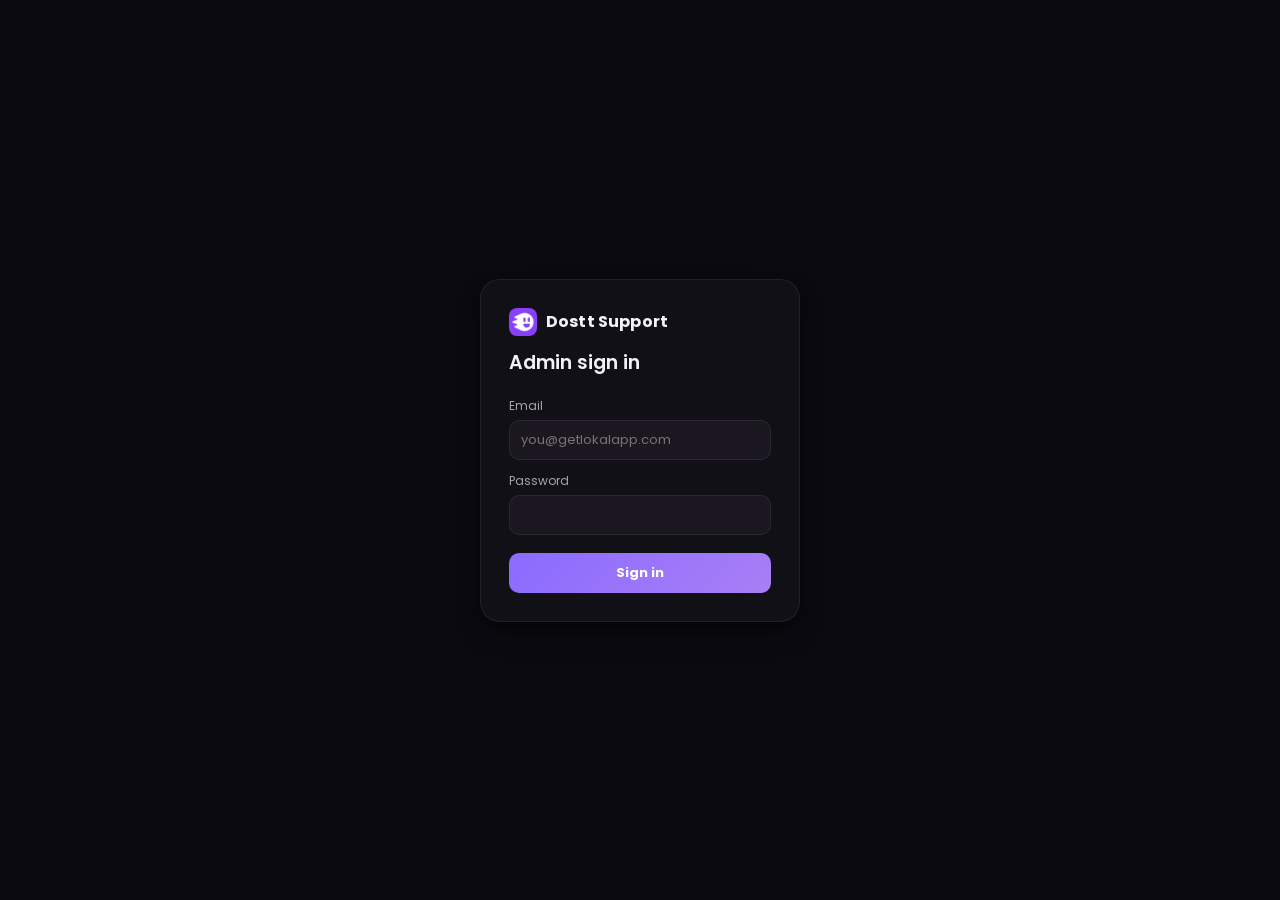
<file: admin/index.html>
<!doctype html>
<html lang="en">
<head>
  <meta charset="UTF-8" />
  <meta name="viewport" content="width=device-width, initial-scale=1.0" />
  <title>Dostt Support — Admin</title>
  <link rel="icon" href="/shared/dostt-logo.png" />
  <link rel="stylesheet" href="/shared/tokens.css" />
  <link rel="stylesheet" href="admin.css" />
</head>
<body>
  <div id="loginScreen" class="login-screen">
    <div class="login-card">
      <div class="brand"><img src="/shared/dostt-logo.png" alt="" class="brand-logo" />Dostt Support</div>
      <h1>Admin sign in</h1>
      <label>Email<input id="loginEmail" type="email" placeholder="you@getlokalapp.com" /></label>
      <label>Password<input id="loginPassword" type="password" /></label>
      <button id="loginBtn" class="primary-btn">Sign in</button>
      <p id="loginError" class="error-text" hidden></p>
    </div>
  </div>

  <div id="dashboard" class="dashboard" hidden>
    <header class="topbar">
      <div class="brand"><img src="/shared/dostt-logo.png" alt="" class="brand-logo" />Dostt Support — Ticket Queue</div>
      <div class="topbar-right">
        <span id="adminName"></span>
        <button id="logoutBtn" class="ghost-btn">Log out</button>
      </div>
    </header>

    <main class="content">
      <div class="toolbar">
        <label>Status
          <select id="statusFilter">
            <option value="">All</option>
            <option value="submitted">Submitted</option>
            <option value="assigned">Assigned</option>
            <option value="in_progress">In Progress</option>
            <option value="resolved">Resolved</option>
            <option value="closed">Closed</option>
          </select>
        </label>
        <button id="refreshBtn" class="ghost-btn">Refresh</button>
      </div>

      <table class="ticket-table">
        <thead>
          <tr>
            <th>ID</th><th>Category</th><th>Sub-issue</th><th>Status</th>
            <th>Escalation</th><th>Callback?</th><th>Refund checked</th><th>Real ticket</th><th>SLA due</th><th>Created</th>
          </tr>
        </thead>
        <tbody id="ticketRows"></tbody>
      </table>
      <p id="emptyState" class="empty-state" hidden>No tickets in this view.</p>
    </main>
  </div>

  <div id="detailOverlay" class="overlay" hidden>
    <div class="detail-card">
      <button id="closeDetail" class="close-btn">&times;</button>
      <div id="detailBody"></div>
    </div>
  </div>

  <script src="admin.js"></script>
</body>
</html>
</file>
<file: shared/tokens.css>
/* ---------------------------------------------------------------------
   Shared design tokens for both Dostt frontends (chat + admin).
   Colors, type, radii defined once here and imported by both
   frontend/css/styles.css and admin/admin.css — so the two can't visually
   drift the way separately-maintained stylesheets tend to. Same idea as
   the AstroHelp sibling project's packages/shared/tailwind-preset.js,
   adapted to plain CSS since this project has no build step / npm
   workspace ("Python only" — see repo root README).

   v2 (2026-09-08): flattened after reviewing AstroHelp's actual chat-app
   source (MessageBubble.tsx, ChatComposer.tsx, TypingIndicator.tsx,
   ToolActionIndicator.tsx) — its "professional" feel comes from being
   quiet: flat solid surfaces + a soft ambient shadow, not translucent
   glass/blur/glow. --surface-1/2/3 and --shadow-* below are that same
   flat-elevation approach, translated to Dostt's dark palette instead of
   AstroHelp's light cream one. The old --bg-card/--bg-frame/--glass-blur
   tokens are kept (admin/admin.css still uses them) but no longer used by
   the chat frontend.

   Grounded in the real app's own code too (HomeHeader.js, shared
   2026-09-02): theme.colors.base.black/white + Poppins_600SemiBold — see
   the font-family and near-black --bg-page below.
--------------------------------------------------------------------- */
@import url("https://fonts.googleapis.com/css2?family=Poppins:wght@400;500;600;700;800&display=swap");

:root {
  /* Page + flat elevation scale (replaces glass/blur for the chat UI) */
  --bg-page: #0b0a10;
  --surface-1: #121017;
  /* header / composer chrome */
  --surface-2: #1a1720;
  /* bot bubble, list rows */
  --surface-3: #221e29;
  /* hover / active state */
  --border-hairline: rgba(255, 255, 255, 0.07);

  --shadow-sm: 0 1px 2px rgba(0, 0, 0, 0.3), 0 6px 16px -8px rgba(0, 0, 0, 0.5);
  --shadow-md: 0 4px 10px rgba(0, 0, 0, 0.35), 0 14px 32px -12px rgba(0, 0, 0, 0.55);

  /* Legacy glass tokens — admin/admin.css still uses these */
  --bg-frame: rgba(10, 10, 13, 0.6);
  --bg-card: rgba(255, 255, 255, 0.06);
  --bg-card-2: rgba(255, 255, 255, 0.1);
  --border-soft: rgba(255, 255, 255, 0.14);
  --border-softer: rgba(255, 255, 255, 0.08);
  --glass-blur: blur(20px) saturate(160%);

  /* Brand accent — Dostt purple, reserved for actions/highlights only,
     never base chrome (confirmed by the real HomeHeader: black/white for
     structure, color only for state) */
  --purple-1: #8b6bff;
  --purple-2: #a97ff5;
  --purple-glow: rgba(139, 107, 255, 0.35);
  --bubble-user: linear-gradient(135deg, var(--purple-1), var(--purple-2));

  /* Text */
  --text-primary: #f2f1f5;
  --text-secondary: #a7a3b3;
  --text-faint: #716d7d;

  /* Restrained status colors — muted, not neon: success reads as sage,
     attention as warm gold, danger as muted clay. */
  --success: #7fb69e;
  --success-bg: rgba(127, 182, 158, 0.14);
  --attention: #cda15e;
  --attention-bg: rgba(205, 161, 94, 0.14);
  --danger: #c17b6b;
  --danger-bg: rgba(193, 123, 107, 0.14);

  /* Type — Poppins throughout, per the real app (Poppins_600SemiBold) */
  --font-sans: "Poppins", -apple-system, BlinkMacSystemFont, "Segoe UI", sans-serif;
  --font-display: "Poppins", -apple-system, BlinkMacSystemFont, "Segoe UI", sans-serif;

  /* Radii */
  --radius-sm: 10px;
  --radius-md: 16px;
  --radius-lg: 20px;
  --radius-full: 999px;
}
</file>
<file: admin/admin.css>
/* Color/type/radius tokens live in /shared/tokens.css (linked before this
   file in index.html) — same source both this app and the chat frontend
   pull from, so the two can't visually drift. Flat surfaces + soft shadows
   (no glass/blur/glow), matching the chat frontend's v2 look. */

* { box-sizing: border-box; }
[hidden] { display: none !important; }

button { appearance: none; -webkit-appearance: none; }

body {
  margin: 0; min-height: 100vh;
  background: var(--bg-page);
  font-family: var(--font-sans);
  color: var(--text-primary);
}
input, select, button { font-family: inherit; color: inherit; }

.brand { display: flex; align-items: center; gap: 9px; font-family: var(--font-display); font-weight: 700; font-size: 16px; letter-spacing: 0.01em; }
.brand-logo { width: 28px; height: 28px; border-radius: 8px; object-fit: cover; flex-shrink: 0; }

.login-screen { min-height: 100vh; display: flex; align-items: center; justify-content: center; }
.login-card {
  width: 320px; background: var(--surface-1); border: 1px solid var(--border-hairline);
  border-radius: var(--radius-lg); padding: 28px; display: flex; flex-direction: column; gap: 12px;
  box-shadow: var(--shadow-md);
}
.login-card h1 {
  font-family: var(--font-display);
  font-size: 19px; font-weight: 600;
  margin: 0 0 8px; color: var(--text-primary);
}
.login-card label { display: flex; flex-direction: column; gap: 5px; font-size: 12px; color: var(--text-secondary); }
.login-card input {
  background: var(--surface-2); border: 1px solid var(--border-hairline); border-radius: var(--radius-sm);
  padding: 9px 11px; color: var(--text-primary); font-size: 13px; outline: none;
  transition: border-color 0.15s;
}
.login-card input:focus { border-color: var(--purple-1); }
.primary-btn {
  margin-top: 6px; background: var(--bubble-user);
  border: none; color: white; font-weight: 700; padding: 10px; border-radius: var(--radius-sm);
  cursor: pointer; font-size: 13px;
  transition: opacity 0.15s;
}
.primary-btn:hover { opacity: 0.92; }
.ghost-btn {
  background: var(--surface-2); border: 1px solid var(--border-hairline); color: var(--text-primary);
  padding: 7px 12px; border-radius: var(--radius-sm); cursor: pointer; font-size: 12px;
  transition: border-color 0.15s;
}
.ghost-btn:hover { border-color: var(--purple-1); }
.error-text { color: var(--danger); font-size: 12px; margin: 0; }

.topbar {
  display: flex; align-items: center; justify-content: space-between;
  padding: 14px 22px; border-bottom: 1px solid var(--border-hairline);
  background: var(--surface-1);
}
.topbar-right { display: flex; align-items: center; gap: 12px; font-size: 12px; color: var(--text-secondary); }

.content { padding: 24px 22px; max-width: 1100px; margin: 0 auto; }
.toolbar { display: flex; align-items: flex-end; gap: 12px; margin-bottom: 14px; }
.toolbar label { display: flex; flex-direction: column; gap: 4px; font-size: 11px; color: var(--text-faint); }
.toolbar select {
  background: var(--surface-2); border: 1px solid var(--border-hairline); border-radius: var(--radius-sm);
  padding: 7px 9px; color: var(--text-primary); font-size: 12.5px;
}

.ticket-table {
  width: 100%; border-collapse: collapse; font-size: 12.5px;
  background: var(--surface-1); border: 1px solid var(--border-hairline); border-radius: var(--radius-md);
  overflow: hidden;
  box-shadow: var(--shadow-sm);
}
.ticket-table th {
  text-align: left; color: var(--text-faint); font-weight: 600; font-size: 10.5px;
  text-transform: uppercase; letter-spacing: 0.04em; padding: 11px 14px; border-bottom: 1px solid var(--border-hairline);
}
.ticket-table td { padding: 12px 14px; border-bottom: 1px solid var(--border-hairline); vertical-align: top; }
.ticket-table tr { cursor: pointer; transition: background 0.12s; }
.ticket-table tr:last-child td { border-bottom: none; }
.ticket-table tr:hover td { background: var(--surface-2); }

.status-pill {
  display: inline-block; padding: 3px 10px; border-radius: var(--radius-full); font-size: 10.5px; font-weight: 700;
  text-transform: capitalize;
}
.status-submitted, .status-assigned { background: var(--attention-bg); color: var(--attention); }
.status-in_progress { background: rgba(139, 107, 255, 0.16); color: var(--purple-2); }
.status-resolved { background: var(--success-bg); color: var(--success); }
.status-closed { background: rgba(167, 163, 179, 0.14); color: var(--text-secondary); }

.empty-state { text-align: center; color: var(--text-faint); padding: 40px 0; font-size: 13px; }
.sla-overdue { color: var(--danger); font-weight: 700; }

.overlay {
  position: fixed; inset: 0; background: rgba(3, 3, 6, 0.65);
  display: flex; align-items: center; justify-content: center; padding: 20px;
}
.detail-card {
  width: 100%; max-width: 480px; background: var(--surface-1); border: 1px solid var(--border-hairline);
  border-radius: var(--radius-lg); padding: 22px; position: relative; max-height: 85vh; overflow-y: auto;
  box-shadow: var(--shadow-md);
}
.close-btn {
  position: absolute; top: 14px; right: 14px; background: none; border: none; color: var(--text-faint);
  font-size: 20px; cursor: pointer; line-height: 1;
  transition: color 0.15s;
}
.close-btn:hover { color: var(--text-primary); }
.detail-body .field { margin-bottom: 12px; }
.detail-body .label { font-size: 10.5px; text-transform: uppercase; color: var(--text-faint); margin-bottom: 3px; letter-spacing: 0.04em; }
.detail-body .value { font-size: 13px; color: var(--text-primary); white-space: pre-wrap; }
.detail-body .value.ticket-title { font-family: var(--font-display); font-size: 16px; font-weight: 600; }
.detail-body textarea {
  width: 100%; background: var(--surface-2); border: 1px solid var(--border-hairline); border-radius: var(--radius-sm);
  padding: 8px 10px; color: var(--text-primary); font-size: 12.5px; font-family: inherit; min-height: 60px;
}
.detail-body select {
  background: var(--surface-2); border: 1px solid var(--border-hairline); border-radius: var(--radius-sm);
  padding: 7px 9px; color: var(--text-primary); font-size: 12.5px; width: 100%;
}
.history-item { font-size: 11.5px; color: var(--text-secondary); padding: 6px 0; border-bottom: 1px dashed var(--border-hairline); }
</file>
